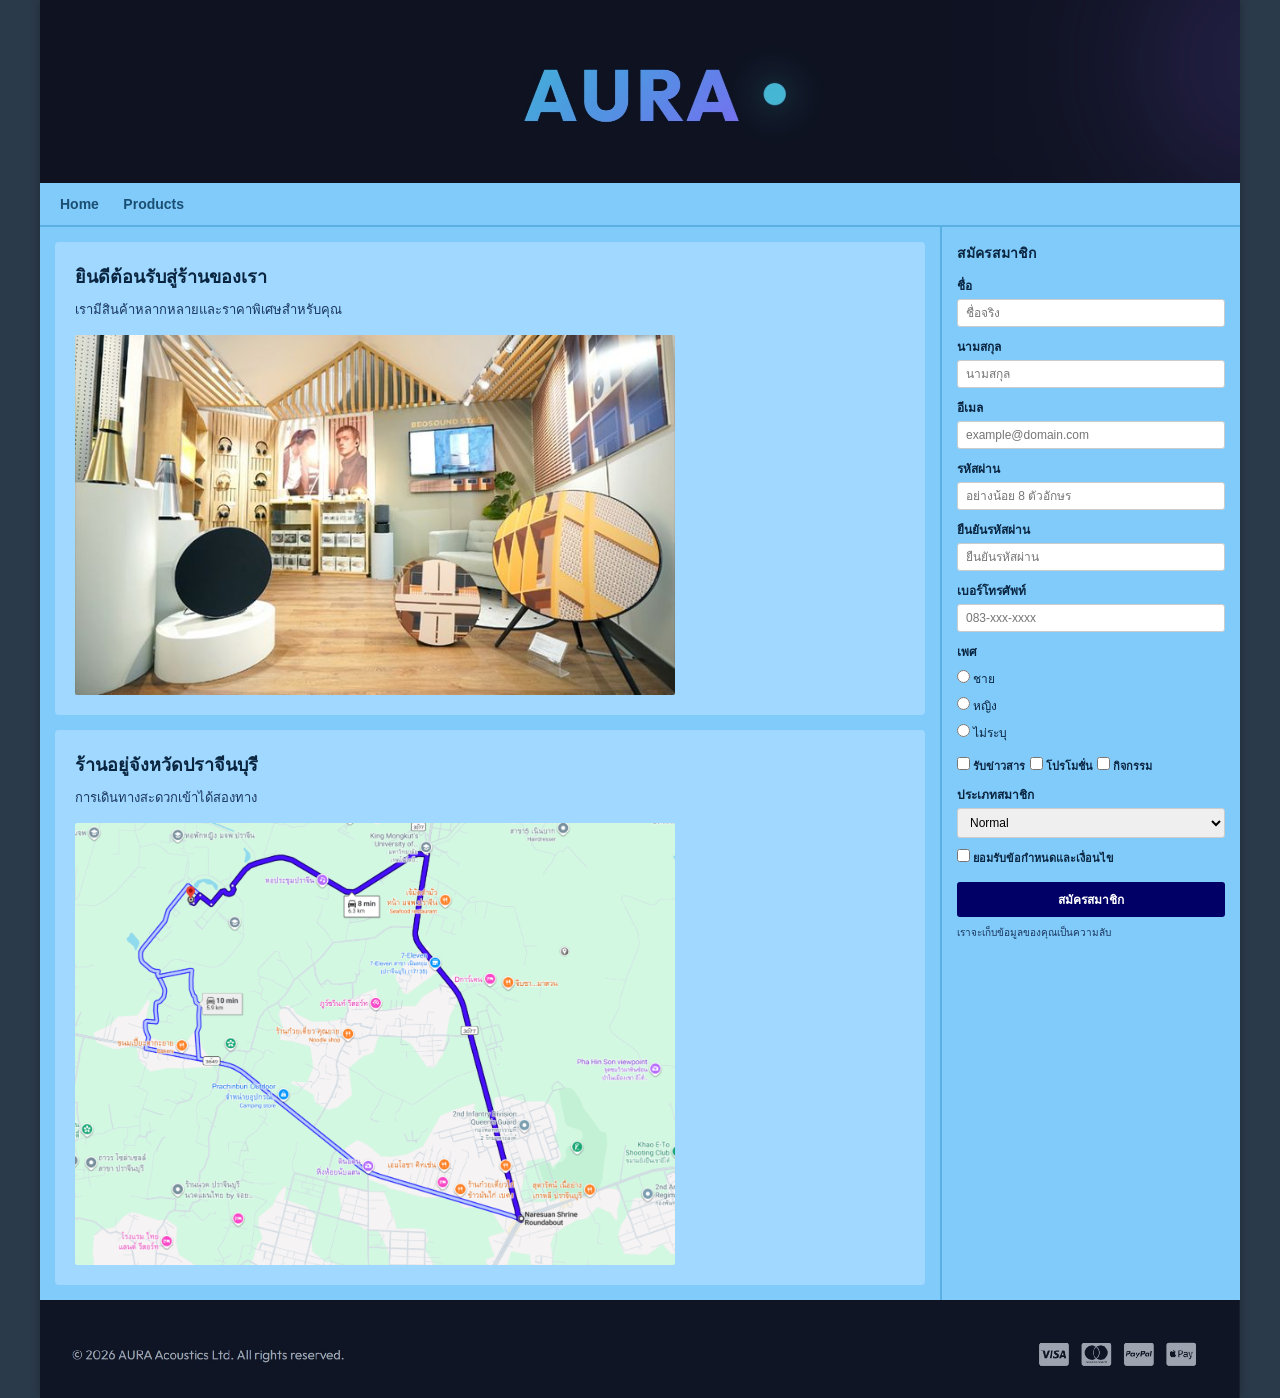
<file: HW5/index.html>
<!DOCTYPE html>
<html lang="th">
<head>
    <meta charset="UTF-8">
    <meta name="viewport" content="width=device-width, initial-scale=1.0">
    <title>AURA Acoustics - หน้าหลัก</title>
    <link rel="stylesheet" href="css/gridstyle.css">
</head>
<body>

    <div class="grid-container">
        <!-- Header -->
        <header>
            <img src="images/header.jpg" alt="AURA Header Logo">
        </header>

        <!-- Navigation -->
        <nav>
            <a href="index.html">Home</a>
            <a href="product.html">Products</a>
        </nav>

        <!-- Main Content Area -->
        <main>
            <section class="content-box">
                <h2>ยินดีต้อนรับสู่ร้านของเรา</h2>
                <p>เรามีสินค้าหลากหลายและราคาพิเศษสำหรับคุณ</p>
                <img src="images/shop.jpg" alt="บรรยากาศภายในร้าน AURA">
            </section>

            <section class="content-box">
                <h2>ร้านอยู่จังหวัดปราจีนบุรี</h2>
                <p>การเดินทางสะดวกเข้าได้สองทาง</p>
                <img src="images/map.png" alt="แผนที่ร้านจังหวัดปราจีนบุรี">
            </section>
        </main>

        <!-- Sidebar / Register Form -->
        <aside>
            <h3>สมัครสมาชิก</h3>
            <form action="#" method="post">
                <div class="form-group">
                    <label for="firstname">ชื่อ</label>
                    <input type="text" id="firstname" name="firstname" placeholder="ชื่อจริง">
                </div>

                <div class="form-group">
                    <label for="lastname">นามสกุล</label>
                    <input type="text" id="lastname" name="lastname" placeholder="นามสกุล">
                </div>

                <div class="form-group">
                    <label for="email">อีเมล</label>
                    <input type="email" id="email" name="email" placeholder="example@domain.com">
                </div>

                <div class="form-group">
                    <label for="password">รหัสผ่าน</label>
                    <input type="password" id="password" name="password" placeholder="อย่างน้อย 8 ตัวอักษร">
                </div>

                <div class="form-group">
                    <label for="confirm-password">ยืนยันรหัสผ่าน</label>
                    <input type="password" id="confirm-password" name="confirm-password" placeholder="ยืนยันรหัสผ่าน">
                </div>

                <div class="form-group">
                    <label for="phone">เบอร์โทรศัพท์</label>
                    <input type="tel" id="phone" name="phone" placeholder="083-xxx-xxxx">
                </div>

                <div class="form-group">
                    <label>เพศ</label>
                    <div class="radio-group">
                        <label><input type="radio" name="gender" value="male"> ชาย</label>
                        <label><input type="radio" name="gender" value="female"> หญิง</label>
                        <label><input type="radio" name="gender" value="other"> ไม่ระบุ</label>
                    </div>
                </div>

                <div class="checkbox-group">
                    <label><input type="checkbox" name="newsletter"> รับข่าวสาร</label>
                    <label><input type="checkbox" name="newsletter"> โปรโมชั่น</label>
                    <label><input type="checkbox" name="newsletter"> กิจกรรม</label>
                </div>

                <div class="form-group">
                    <label for="member-type">ประเภทสมาชิก</label>
                    <select id="member-type" name="member-type">
                        <option value="normal">Normal</option>
                        <option value="vip">VIP</option>
                        <option value="premium">Premium</option>
                    </select>
                </div>

                <div class="checkbox-group">
                    <label><input type="checkbox" name="agree" required> ยอมรับข้อกำหนดและเงื่อนไข</label>
                </div>

                <button type="submit" class="submit-btn">สมัครสมาชิก</button>
                <p class="form-footer-note">เราจะเก็บข้อมูลของคุณเป็นความลับ</p>
            </form>
        </aside>

        <!-- Footer -->
        <footer>
            <img src="images/footer.jpg" alt="AURA Footer & Payment Options">
        </footer>
    </div>

</body>
</html>
</file>
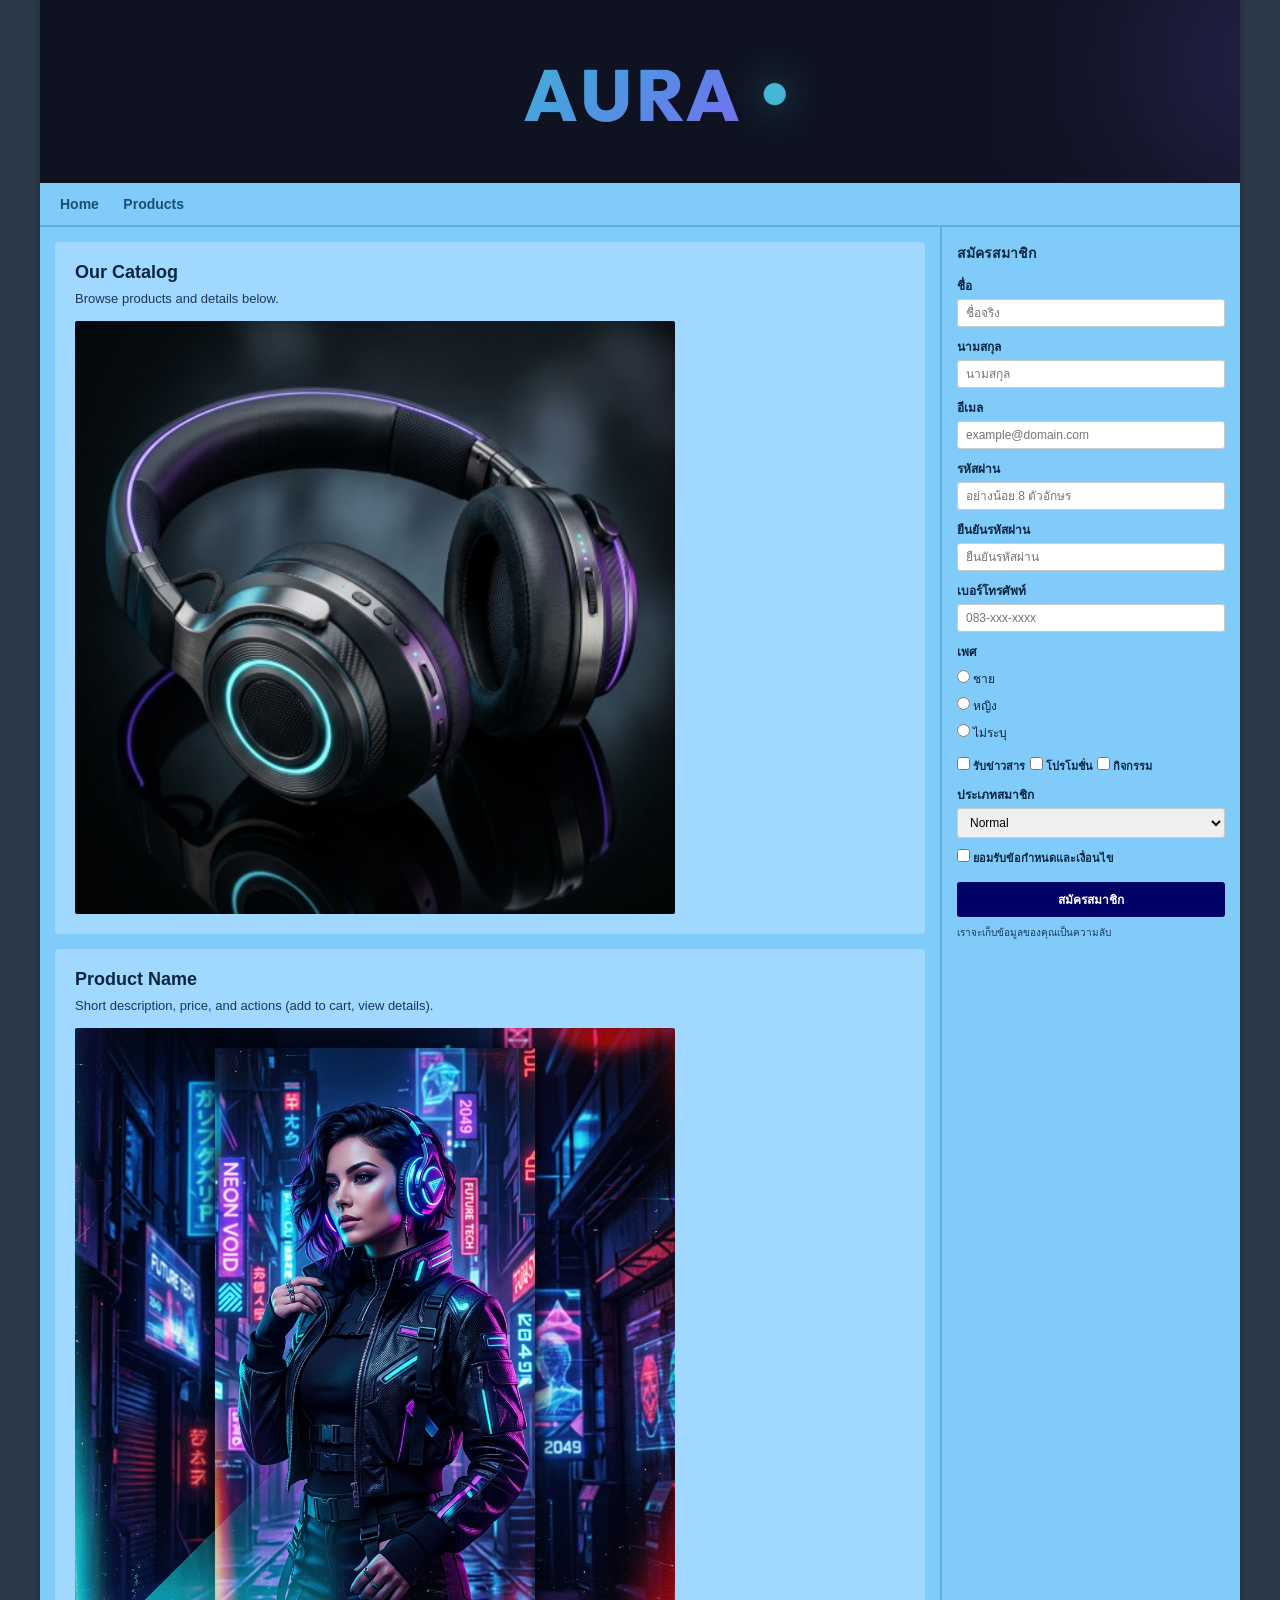
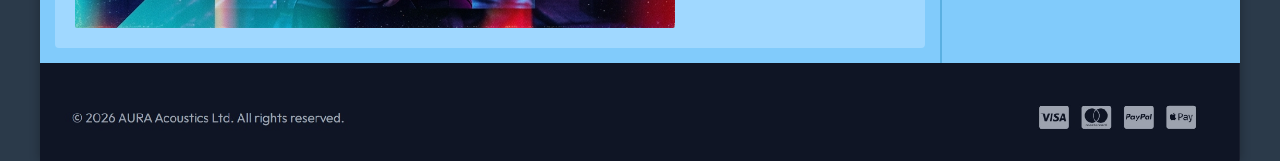
<file: HW5/product.html>
<!DOCTYPE html>
<html lang="th">
<head>
    <meta charset="UTF-8">
    <meta name="viewport" content="width=device-width, initial-scale=1.0">
    <title>AURA Acoustics - สินค้าของเรา</title>
    <link rel="stylesheet" href="css/gridstyle.css">
</head>
<body>

    <div class="grid-container">
        <!-- Header -->
        <header>
            <img src="images/header.jpg" alt="AURA Header Logo">
        </header>

        <!-- Navigation -->
        <nav>
            <a href="index.html">Home</a>
            <a href="product.html">Products</a>
        </nav>

        <!-- Main Content Area -->
        <main>
            <section class="content-box">
                <h2>Our Catalog</h2>
                <p>Browse products and details below.</p>
                <img src="images/product1.jpg" alt="Product 1 Headphones">
            </section>

            <section class="content-box">
                <h2>Product Name</h2>
                <p>Short description, price, and actions (add to cart, view details).</p>
                <img src="images/product2.jpg" alt="Product 2 Cyberpunk Style">
            </section>
        </main>

        <!-- Sidebar / Register Form -->
        <aside>
            <h3>สมัครสมาชิก</h3>
            <form action="#" method="post">
                <div class="form-group">
                    <label for="firstname">ชื่อ</label>
                    <input type="text" id="firstname" name="firstname" placeholder="ชื่อจริง">
                </div>

                <div class="form-group">
                    <label for="lastname">นามสกุล</label>
                    <input type="text" id="lastname" name="lastname" placeholder="นามสกุล">
                </div>

                <div class="form-group">
                    <label for="email">อีเมล</label>
                    <input type="email" id="email" name="email" placeholder="example@domain.com">
                </div>

                <div class="form-group">
                    <label for="password">รหัสผ่าน</label>
                    <input type="password" id="password" name="password" placeholder="อย่างน้อย 8 ตัวอักษร">
                </div>

                <div class="form-group">
                    <label for="confirm-password">ยืนยันรหัสผ่าน</label>
                    <input type="password" id="confirm-password" name="confirm-password" placeholder="ยืนยันรหัสผ่าน">
                </div>

                <div class="form-group">
                    <label for="phone">เบอร์โทรศัพท์</label>
                    <input type="tel" id="phone" name="phone" placeholder="083-xxx-xxxx">
                </div>

                <div class="form-group">
                    <label>เพศ</label>
                    <div class="radio-group">
                        <label><input type="radio" name="gender" value="male"> ชาย</label>
                        <label><input type="radio" name="gender" value="female"> หญิง</label>
                        <label><input type="radio" name="gender" value="other"> ไม่ระบุ</label>
                    </div>
                </div>

                <div class="checkbox-group">
                    <label><input type="checkbox" name="newsletter"> รับข่าวสาร</label>
                    <label><input type="checkbox" name="newsletter"> โปรโมชั่น</label>
                    <label><input type="checkbox" name="newsletter"> กิจกรรม</label>
                </div>

                <div class="form-group">
                    <label for="member-type">ประเภทสมาชิก</label>
                    <select id="member-type" name="member-type">
                        <option value="normal">Normal</option>
                        <option value="vip">VIP</option>
                        <option value="premium">Premium</option>
                    </select>
                </div>

                <div class="checkbox-group">
                    <label><input type="checkbox" name="agree" required> ยอมรับข้อกำหนดและเงื่อนไข</label>
                </div>

                <button type="submit" class="submit-btn">สมัครสมาชิก</button>
                <p class="form-footer-note">เราจะเก็บข้อมูลของคุณเป็นความลับ</p>
            </form>
        </aside>

        <!-- Footer -->
        <footer>
            <img src="images/footer.jpg" alt="AURA Footer & Payment Options">
        </footer>
    </div>

</body>
</html>
</file>
<file: HW5/css/gridstyle.css>
* {
    box-sizing: border-box;
    margin: 0;
    padding: 0;
    font-family: 'Segoe UI', Tahoma, Geneva, Verdana, sans-serif;
}

body {
    background-color: #2b3a4a;
    color: #333;
}

/* Main Grid Layout Construction */
.grid-container {
    display: grid;
    grid-template-columns: 1fr 300px;
    grid-template-rows: auto auto 1fr auto;
    grid-template-areas:
        "header header"
        "nav nav"
        "main sidebar"
        "footer footer";
    max-width: 1200px;
    margin: 0 auto;
    background-color: #81cbfb;
    box-shadow: 0 0 10px rgba(0,0,0,0.3);
}

/* Header */
header {
    grid-area: header;
    background-color: #0b0e1b;
    text-align: center;
}

header img {
    width: 100%;
    height: auto;
    display: block;
}

/* Navigation */
nav {
    grid-area: nav;
    background-color: #81cbfb;
    padding: 12px 20px;
    border-bottom: 2px solid #5ab0e2;
}

nav a {
    text-decoration: none;
    color: #1a4f73;
    font-weight: bold;
    margin-right: 20px;
    font-size: 14px;
}

nav a:hover {
    color: #000;
}

/* Main Content Area */
main {
    grid-area: main;
    padding: 15px;
    display: flex;
    flex-direction: column;
    gap: 15px;
}

.content-box {
    background-color: #a0d8ff;
    padding: 20px;
    border-radius: 4px;
}

.content-box h2 {
    color: #0a2540;
    margin-bottom: 8px;
    font-size: 18px;
}

.content-box p {
    color: #1a365d;
    font-size: 13px;
    margin-bottom: 15px;
}

.content-box img {
    width: 100%;
    max-width: 600px;
    height: auto;
    border-radius: 2px;
    display: block;
}

/* Sidebar (Form Section) */
aside {
    grid-area: sidebar;
    background-color: #81cbfb;
    padding: 15px;
    border-left: 2px solid #5ab0e2;
}

aside h3 {
    font-size: 14px;
    color: #0a2540;
    margin-bottom: 12px;
}

.form-group {
    margin-bottom: 10px;
}

.form-group label {
    display: block;
    font-size: 12px;
    font-weight: bold;
    color: #0a2540;
    margin-bottom: 4px;
}

.form-group input[type="text"],
.form-group input[type="email"],
.form-group input[type="password"],
.form-group input[type="tel"],
.form-group select {
    width: 100%;
    padding: 6px 8px;
    border: 1px solid #ccc;
    border-radius: 3px;
    font-size: 12px;
    outline: none;
}

.radio-group {
    display: flex;
    flex-direction: column;
    gap: 4px;
    margin: 8px 0;
}

.radio-group label {
    font-weight: normal;
    font-size: 12px;
    cursor: pointer;
}

.checkbox-group {
    margin: 10px 0;
}

.checkbox-group label {
    font-size: 11px;
    font-weight: bold;
    color: #0a2540;
    cursor: pointer;
}

.submit-btn {
    width: 100%;
    background-color: #000066;
    color: white;
    border: none;
    padding: 8px;
    font-weight: bold;
    font-size: 12px;
    border-radius: 3px;
    cursor: pointer;
    margin-top: 5px;
}

.submit-btn:hover {
    background-color: #000044;
}

.form-footer-note {
    font-size: 10px;
    color: #1a365d;
    margin-top: 8px;
}

/* Footer */
footer {
    grid-area: footer;
    background-color: #0b0e1b;
    text-align: center;
}

footer img {
    width: 100%;
    height: auto;
    display: block;
}

/* Responsive adjustments */
@media (max-width: 768px) {
    .grid-container {
        grid-template-columns: 1fr;
        grid-template-areas:
            "header"
            "nav"
            "main"
            "sidebar"
            "footer";
    }
    
    aside {
        border-left: none;
        border-top: 2px solid #5ab0e2;
    }
}
</file>
